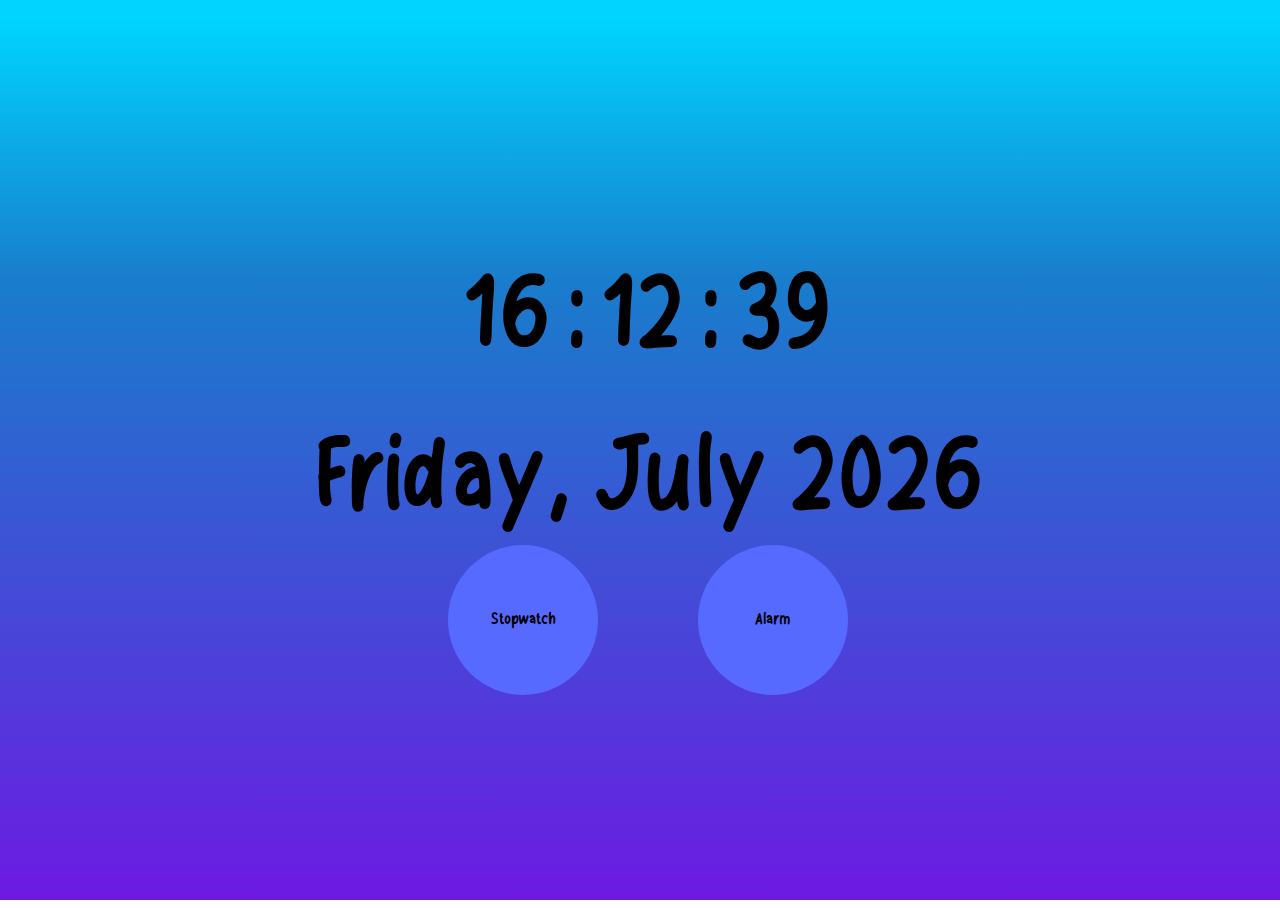
<file: jam digital/index.html>
<!DOCTYPE html>
<html>

<head>
  <meta charset="utf-8">
  <meta name="viewport" content="width=device-width">
  <title>Clock</title>
  <link href="style.css" rel="stylesheet" type="text/css" />
</head>

<body>
  <script src="script.js" defer></script>
  <div class="clock">
    <span id="hours">00</span>
    <span>:</span>
    <span id="minutes">00</span>
    <span>:</span>
    <span id="seconds">00</span>
  </div>
  <div class="Date">
    <span id="day">Day</span>
    <span>, </span>
    <span id="month">Month </span>
    <span id="year">Year</span>
  </div>
  <div class="option">
    <div class="opt stop" onclick="redirectPage('stopwatch.html')"><p>Stopwatch</p></div>
    <div class="opt timer" onclick="redirectPage('alarm.html')"><p>Alarm</p></div>
  </div>
</body>

</html>
</file>
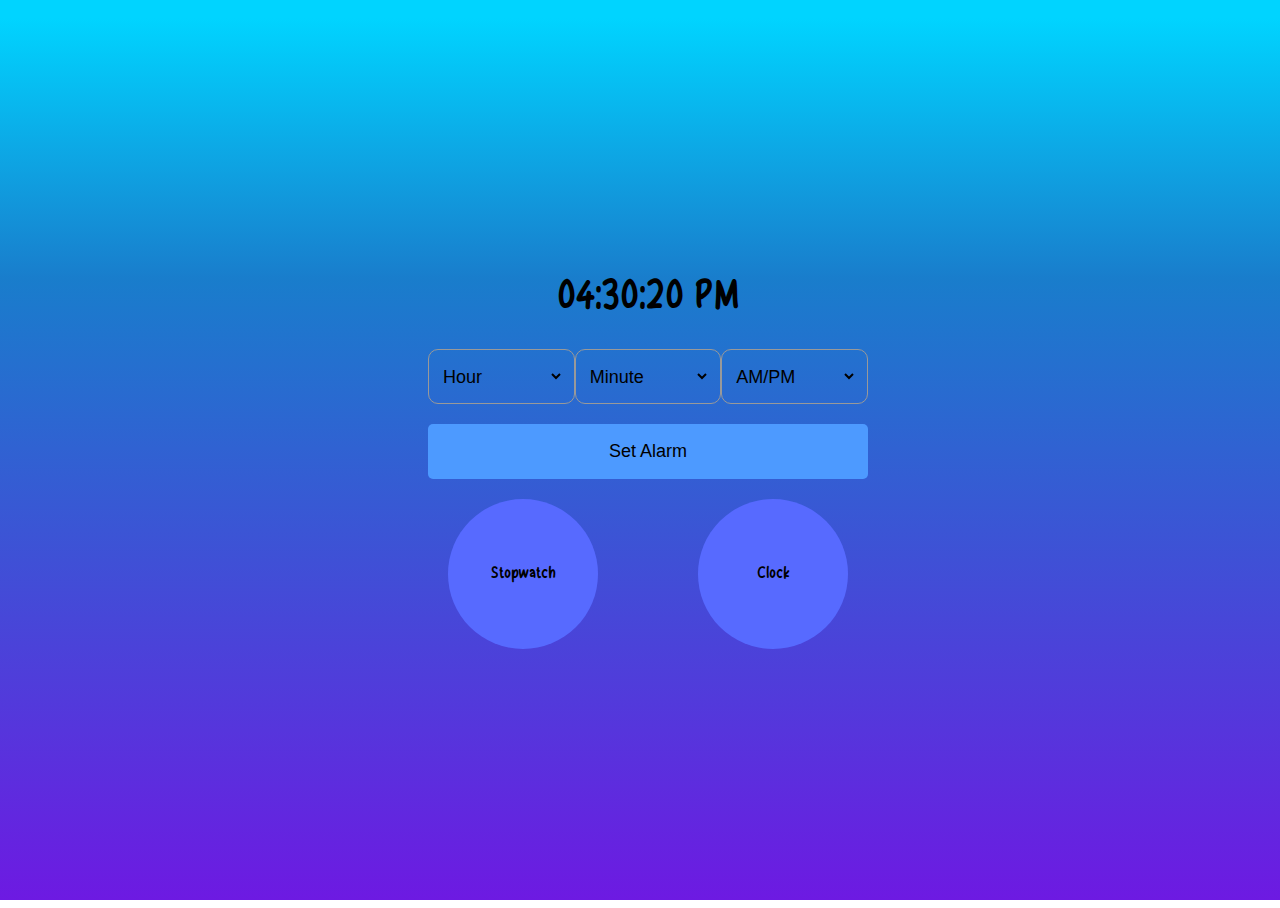
<file: jam digital/alarm.html>
<!DOCTYPE html>
<html lang="en">
<head>
  <meta charset="UTF-8">
  <meta http-equiv="X-UA-Compatible" content="IE=edge">
  <meta name="viewport" content="width=device-width, initial-scale=1.0">
  <title>Document</title>
  <link rel="stylesheet" href="alarm.css">
</head>
<body>
  <script src="alarm.js" defer></script>
  <div class="wrapper">
    <h1>04:30:20 PM</h1>
    <div class="content">
      <div class="column">
        <select>
          <option value="Hour" selected hidden>Hour</option>
        </select>
      </div>
      <div class="column">
        <select>
          <option value="Minute" selected hidden>Minute</option>
        </select>
      </div>
      <div class="column">
        <select>
          <option value="AM/PM" selected hidden>AM/PM</option>
        </select>
      </div>
    </div>
    <button>Set Alarm</button>
  </div>
  <div class="option">
    <div class="opt stop" onclick="redirectPage('stopwatch.html')"><p>Stopwatch</p></div>
    <div class="opt timer" onclick="redirectPage('index.html')"><p>Clock</p></div>
  </div>
</body>
</html>
</file>
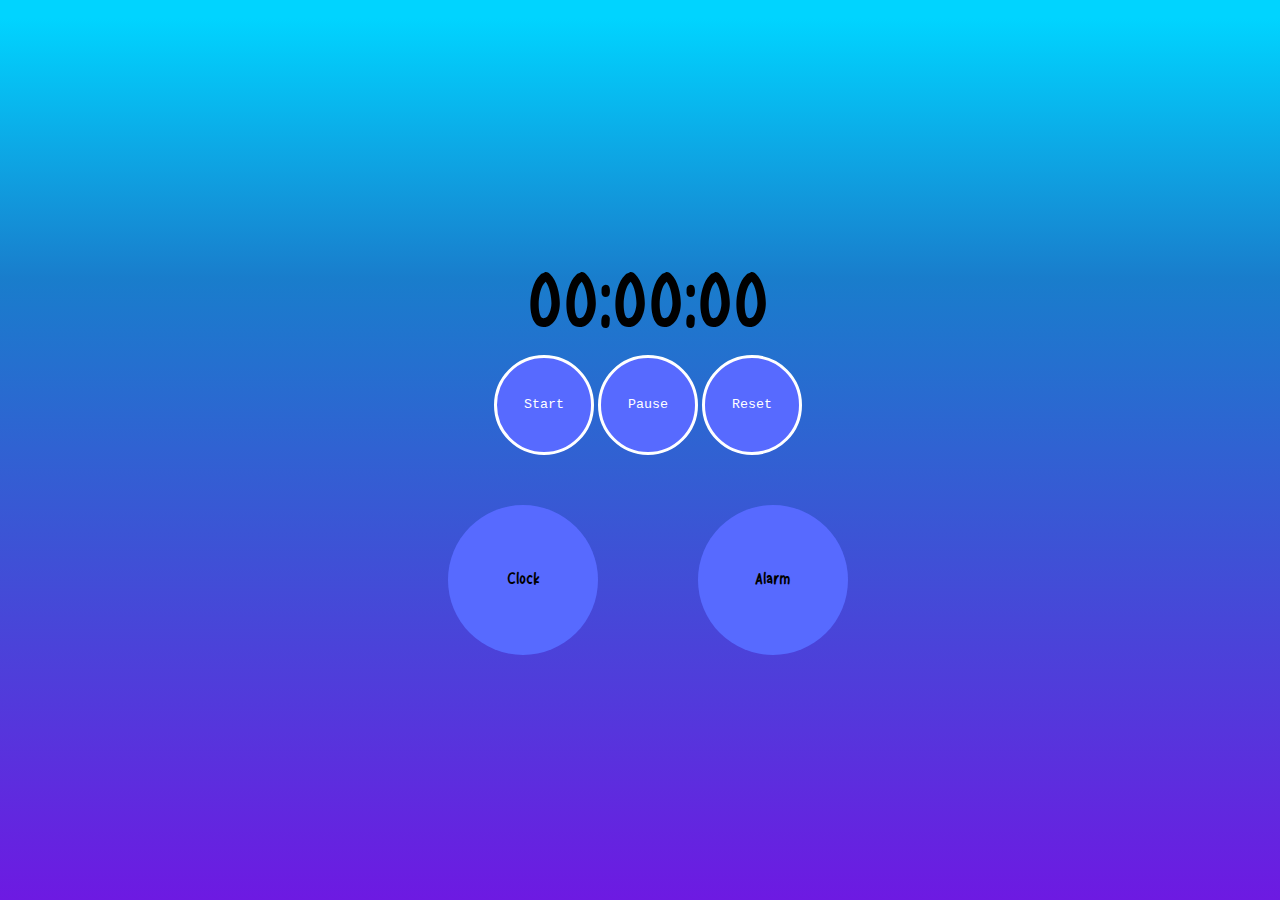
<file: jam digital/stopwatch.html>
<!DOCTYPE html>
<html lang="en">
<head>
    <meta charset="UTF-8">
    <meta http-equiv="X-UA-Compatible" content="IE=edge">
    <meta name="viewport" content="width=device-width, initial-scale=1.0">
    <title>Document</title>
    <link rel="stylesheet" href="stopwatch.css">
</head>
<body>
    <div id="timeContainer">
        <div id="timeDisplay">00:00:00</div>
        <button id="startBtn" class="timerBtn">Start</button>
        <button id="pauseBtn" class="timerBtn">Pause</button>
        <button id="resetBtn" class="timerBtn">Reset</button>
    </div>
  <div class="option">
    <div class="opt stop" onclick="redirectPage('index.html')"><p>Clock</p></div>
    <div class="opt timer" onclick="redirectPage('alarm.html')"><p>Alarm</p></div>
  </div>
    <script src="stopwatch.js"></script>
</body>
</html>
</file>
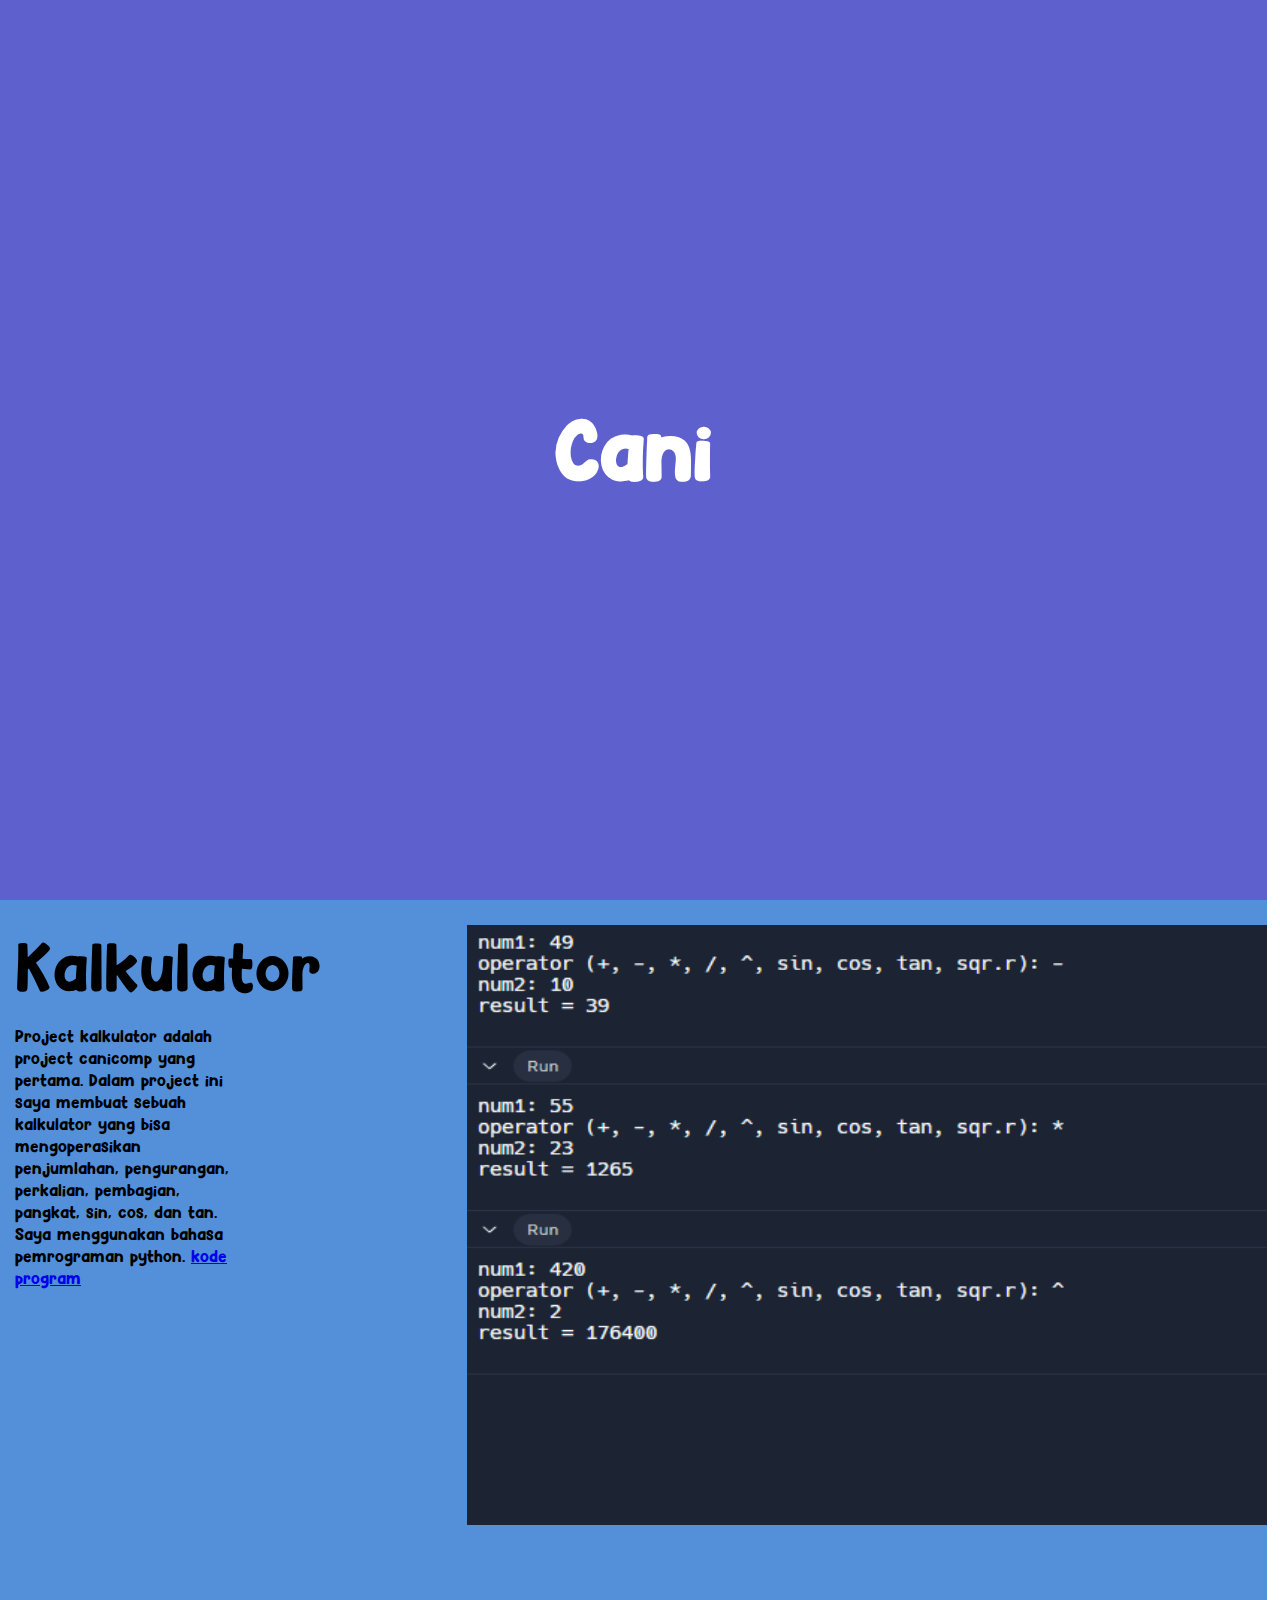
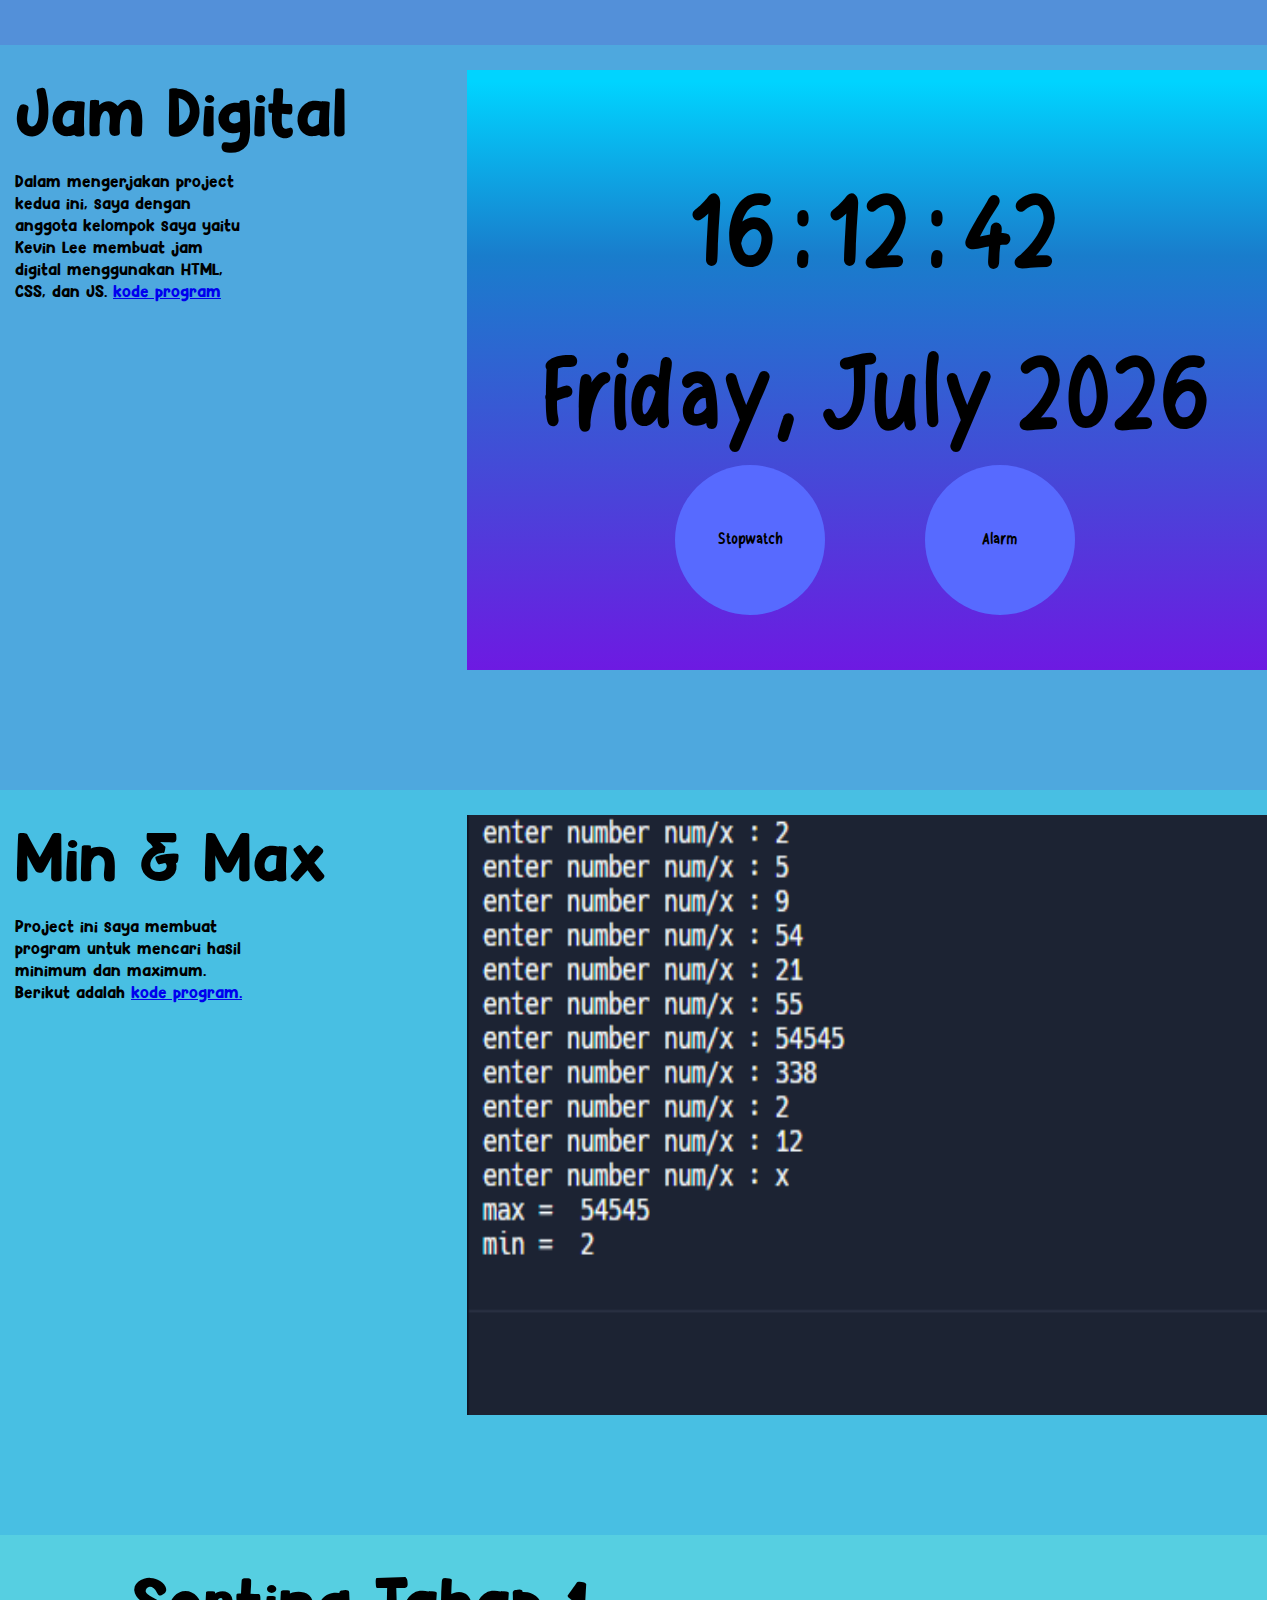
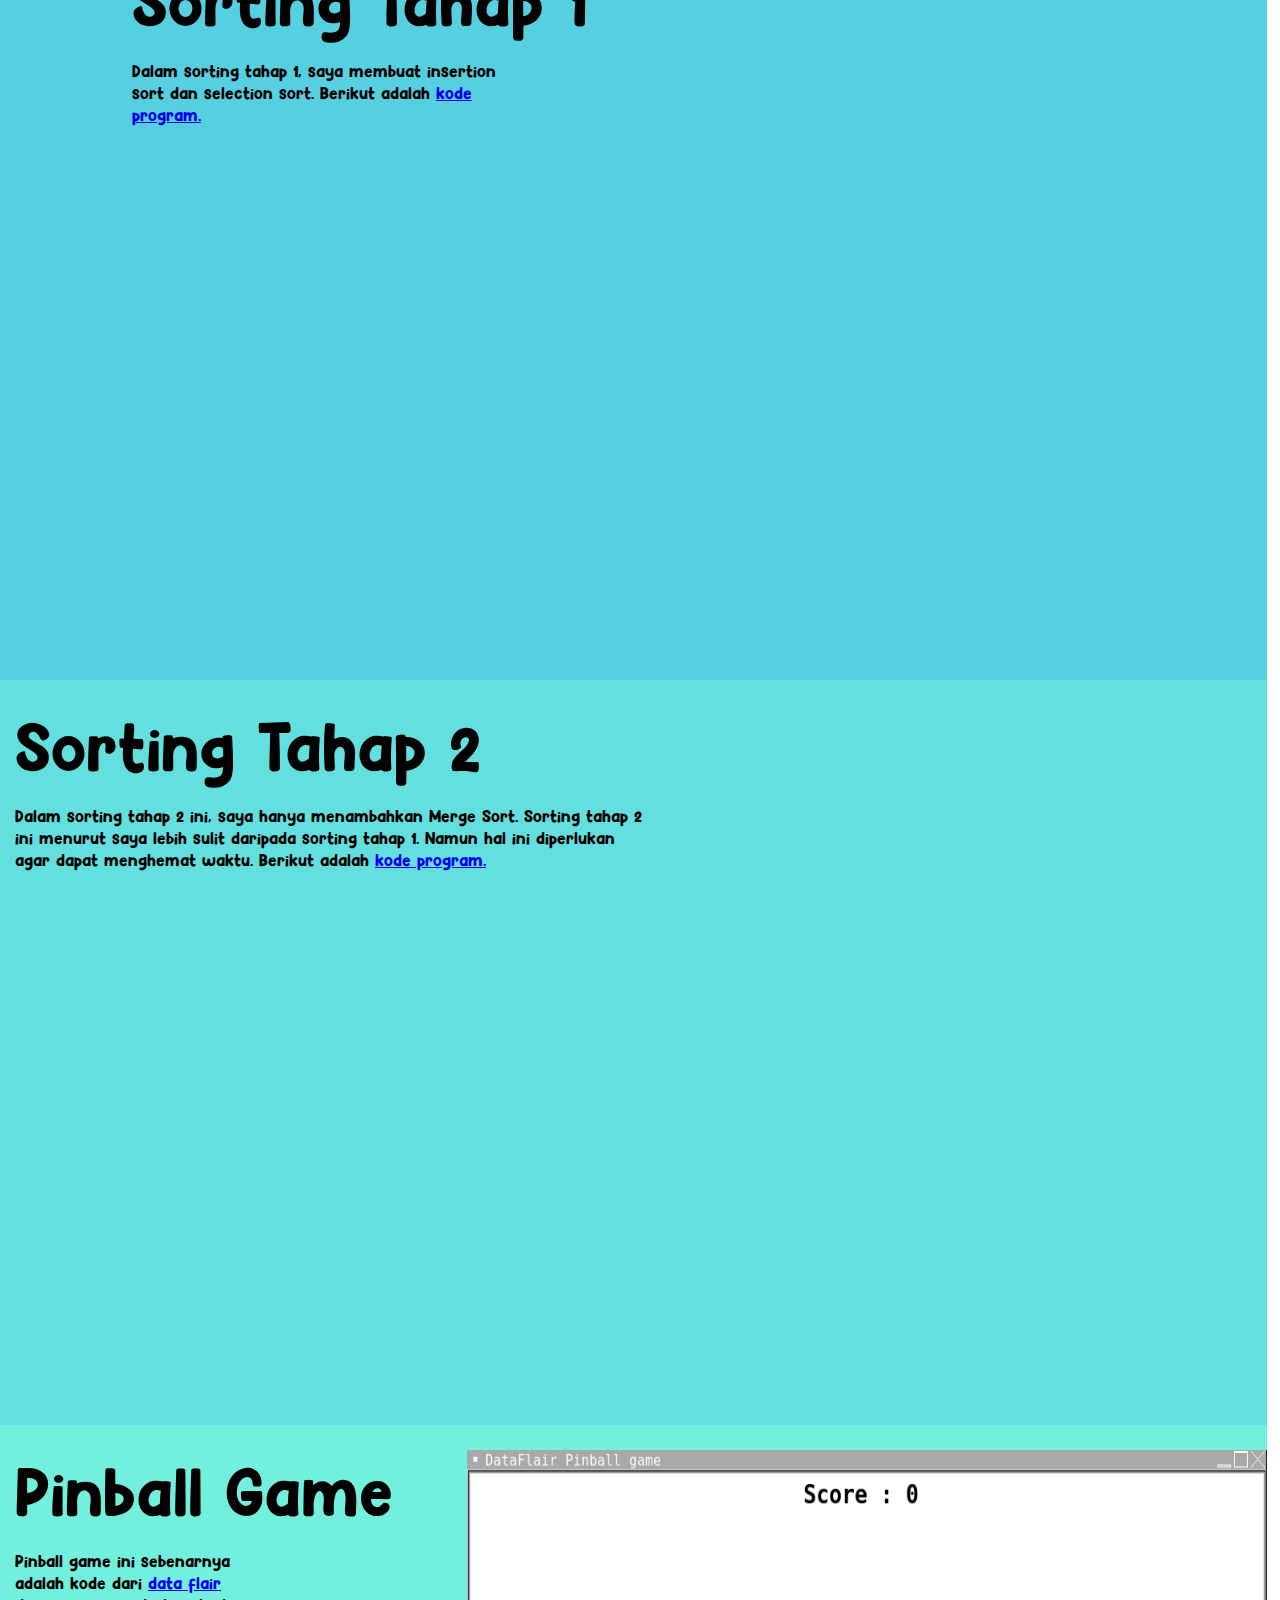
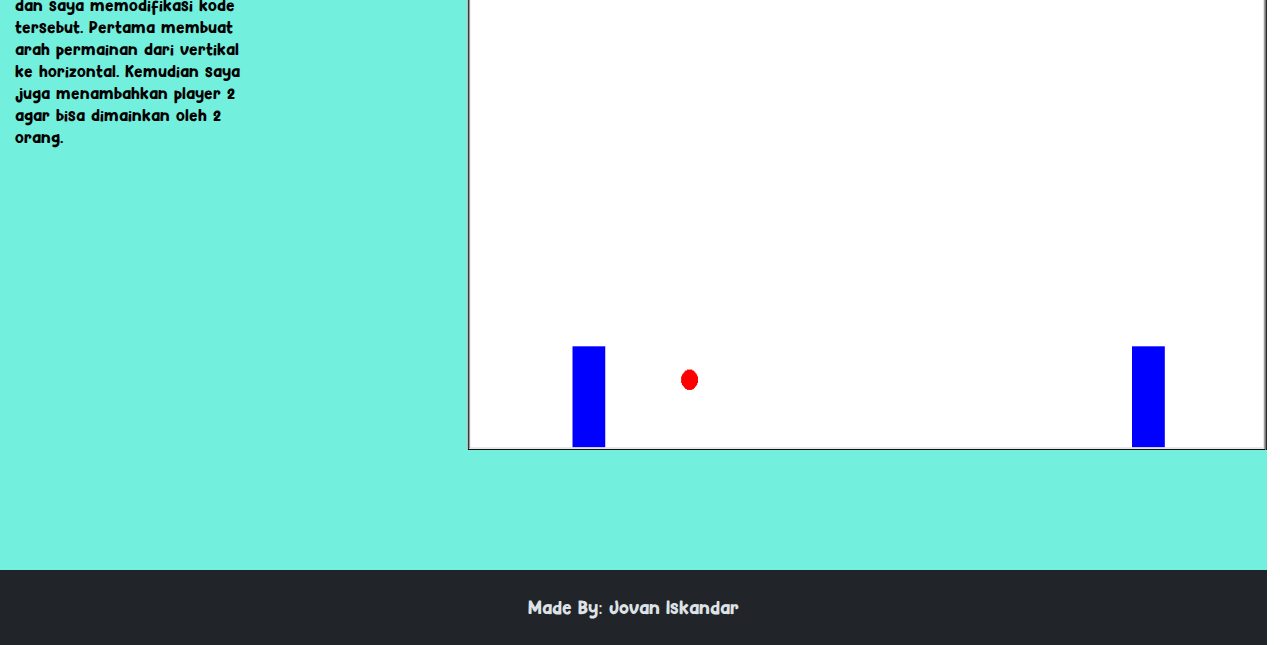
<file: projects website/kumpulan.html>
<!DOCTYPE html>
<html>

<head>
  <meta charset="utf-8">
  <meta name="viewport" content="width=device-width">
  <title>Learning Webpage</title>
  <link href="kumpulan.css" rel="stylesheet"/>
</head>

<body>
  <div class="title">
    <h1 id="title-ani-home"></h1>
  </div>
  <div class="container" style="background-color: #5390D9;">
    <div class="left">
      <div class="title-project">Kalkulator</div>
      <div class="desc-project">Project kalkulator adalah project canicomp yang pertama. Dalam project ini saya membuat sebuah kalkulator yang bisa mengoperasikan penjumlahan, pengurangan, perkalian, pembagian, pangkat, sin, cos, dan tan. Saya menggunakan bahasa pemrograman python. <a href="https://github.com/ChillingMan-579/canicomp/blob/main/kalkulator.py">kode program</a></div>
    </div>
    <div class="right">
      <img src="calc.png" alt="" style="width: 800px; height: 600px;">
    </div>
  </div>
  <div class="container" style="background-color: #4EA8DE;">
    <div class="left">
      <div class="title-project">Jam Digital</div>
      <div class="desc-project">Dalam mengerjakan project kedua ini, saya dengan anggota kelompok saya yaitu Kevin Lee membuat jam digital menggunakan HTML, CSS, dan JS. <a href="https://github.com/ChillingMan-579/canicomp/tree/main/jam%20digital">kode program</a></div>
    </div>
    <div class="right">
      <iframe src="jam digital/index.html" frameborder="0" width="800px" height="600px"></iframe>
    </div>
  </div>
  <div class="container" style="background-color: #48BFE3;">
    <div class="left">
      <div class="title-project">Min & Max</div>
      <div class="desc-project">Project ini saya membuat program untuk mencari hasil minimum dan maximum. Berikut adalah <a href="https://github.com/ChillingMan-579/canicomp/blob/main/minmax.py">kode program.</a></div>
    </div>
    <div class="right">
      <img src="minmax.png" alt="" style="width: 800px; height: 600px;">
    </div>
  </div>
  <div class="container" style="background-color: #56CFE1;">
    <div class="left">
      <div class="title-project">Sorting Tahap 1</div>
      <div class="desc-project">Dalam sorting tahap 1, saya membuat insertion sort dan selection sort. Berikut adalah <a href="https://github.com/ChillingMan-579/canicomp/blob/main/sorting.py">kode program.</a></div>
    </div>
    <div class="right">
    </div>
  </div><div class="container" style="background-color: #64DFDF;">
    <div class="left">
      <div class="title-project">Sorting Tahap 2</div>
      <div class="desc-project">Dalam sorting tahap 2 ini, saya hanya menambahkan Merge Sort. Sorting tahap 2 ini menurut saya lebih sulit daripada sorting tahap 1. Namun hal ini diperlukan agar dapat menghemat waktu. Berikut adalah <a href="https://github.com/ChillingMan-579/canicomp/blob/main/sorting.py">kode program.</a></div>
    </div>
    <div class="right">
    </div>
  </div><div class="container" style="background-color: #72EFDD;">
    <div class="left">
      <div class="title-project">Pinball Game</div>
      <div class="desc-project">Pinball game ini sebenarnya adalah kode dari <a href="https://data-flair.training/blogs/python-pinball-game-code/">data flair</a> dan saya memodifikasi kode tersebut. Pertama membuat arah permainan dari vertikal ke horizontal. Kemudian saya juga menambahkan player 2 agar bisa dimainkan oleh 2 orang.</div>
    </div>
    <div class="right">
      <img src="pinball.png" alt="" style="width: 800px; height: 600px;">
    </div>
  </div>
  <script src="script.js"></script>
  <script>
    startTypeWriter('title-ani-home', 'CaniComp Projects');
  </script>
<div class="footer">
  <div class="by">Made By: Jovan Iskandar</div>
</div>
</body>
</html>
</file>
<file: jam digital/style.css>
@font-face {
  font-family: cheeseBurger;
  src: url(Cheese\ Burger.otf);
}

html, body{
  width: 100vw;
  height: 100vh;
}

body{
  background: rgb(0,0,0);
  background: linear-gradient(0deg, rgba(0,0,0,1) 0%, rgba(109,26,226,1) 0%, rgba(25,125,204,1) 69%, rgba(0,212,255,1) 98%);
  background-repeat: no-repeat;
  background-size: cover;
  overflow: hidden;
  display: flex;
  flex-direction: column;
  align-items: center;
  justify-content: center;
  font-family: cheeseBurger, Arial;
}

.clock{
  height: 200px;
  width: 500px;
  display: flex;
  align-items: center;
  justify-content: center;
  gap: 18px;
}

span{
  font-size: 100px;
}

.option{
  width: 500px;
  display: flex;
  align-items: center;
  justify-content: space-around;
}

.opt{
  height: 150px;
  width: 150px;
  border-radius: 50%;
  background-color: #576aff;
  display: flex;
  align-items: center;
  justify-content: center;
  transition: box-shadow 0.2s;
}

.opt:hover{
  box-shadow: rgba(0, 0, 0, 0.35) 0px 5px 15px;
  cursor: pointer;
}

a{
  text-decoration: none;
  color: black;
}
</file>
<file: jam digital/alarm.css>
@font-face {
  font-family: cheeseBurger;
  src: url(Cheese\ Burger.otf);
}

html, body{
  width: 100vw;
  height: 100vh;
}

body{
  background: rgb(0,0,0);
  background: linear-gradient(0deg, rgba(0,0,0,1) 0%, rgba(109,26,226,1) 0%, rgba(25,125,204,1) 69%, rgba(0,212,255,1) 98%);
  background-repeat: no-repeat;
  background-size: cover;
  overflow: hidden;
  display: flex;
  flex-direction: column;
  align-items: center;
  justify-content: center;
  font-family: cheeseBurger, Arial;
}

.wrapper{
  display: flex;
  align-items: center;
  justify-content: center;
  flex-direction: column;
  width: 440px;
}

.wrapper h1{
  font-size: 40px;
  font-weight: 500;
}

.wrapper .content{
  width: 100%;
  display: flex;
  justify-content: space-around;
  align-items: center;
}

.wrapper .content.disable{
  opacity: 0.6;
  pointer-events: none;
}

.content .column{
  border-radius: 10px;
  width: calc(100%/3 - 5px);
  border: 1px solid #999;
  padding: 0 10px;
}

.column select{
  outline: none;
  border: none;
  height: 53px;
  background: transparent;
  width: 100%;
  font-size: 18px;
}

.wrapper button{
  width: 100%;
  margin-top: 20px;
  font-size: 18px;
  outline: none;
  border: none;
  padding: 17px 0;
  border-radius: 5px;
  background: #4d9aff;
}

.option{
  width: 500px;
  display: flex;
  align-items: center;
  justify-content: space-around;
}

.opt{
  height: 150px;
  width: 150px;
  border-radius: 50%;
  background-color: #576aff;
  display: flex;
  align-items: center;
  justify-content: center;
  transition: box-shadow 0.2s;
  margin: 20px;
}

.opt:hover{
  box-shadow: rgba(0, 0, 0, 0.35) 0px 5px 15px;
  cursor: pointer;
}

a{
  text-decoration: none;
  color: black;
}
footer{
  background-color: #3c40c6;
  padding: 3em 0 3em 0;
  box-sizing: border-box;
}
</file>
<file: jam digital/stopwatch.css>
@font-face {
  font-family: cheeseBurger;
  src: url(Cheese\ Burger.otf);
}

html, body{
  width: 100vw;
  height: 100vh;
}

body{
  background: rgb(0,0,0);
  background: linear-gradient(0deg, rgba(0,0,0,1) 0%, rgba(109,26,226,1) 0%, rgba(25,125,204,1) 69%, rgba(0,212,255,1) 98%);
  background-repeat: no-repeat;
  background-size: cover;
  overflow: hidden;
  display: flex;
  flex-direction: column;
  align-items: center;
  justify-content: center;
  font-family: cheeseBurger, Arial;
}

.clock{
  height: 200px;
  width: 500px;
  display: flex;
  align-items: center;
  justify-content: center;
  gap: 18px;
}

span{
  font-size: 100px;
}

.option{
  width: 500px;
  display: flex;
  align-items: center;
  justify-content: space-around;
}

.opt{
  height: 150px;
  width: 150px;
  border-radius: 50%;
  background-color: #576aff;
  display: flex;
  align-items: center;
  justify-content: center;
  transition: box-shadow 0.2s;
}

.opt:hover{
  box-shadow: rgba(0, 0, 0, 0.35) 0px 5px 15px;
  cursor: pointer;
}

a{
  text-decoration: none;
  color: black;
}

.timerBtn{
    width: 100px;
    height: 100px;
    border: 3px solid;
    border-radius: 50%;
    background-color: #576aff;
    color: white;
    cursor: pointer;
    font-family: consolas, monospace;
}
#timeDisplay{
    font-size: 75px;
    color: black;
    font-family: cheeseBurger;
}
#timeContainer{
    text-align: center;
    margin-bottom: 50px;
}
</file>
<file: projects website/kumpulan.css>
@font-face {
  font-family: heycomic;
  src: url("Hey\ Comic.ttf");
}

html, body{
  height: 100vh;
  width: 99vw;
  margin: 0;
}

body{
  display: flex;
  flex-direction: column;
  align-items: center;
  font-family: heycomic, Cambria, Cochin, Georgia, Times, 'Times New Roman', serif;
}

.title{
  width: 100%;
  min-height: 100vh;
  text-align: center;
  background-color: #5E60CE;
  display: flex;
  justify-content: center;
  align-items: center;
}

h1{
  font-size: 5rem;
  color: #ffffff;
}

.project{
  padding-left: 50px;
  padding-top: 25px;
  min-height: 80%;
  max-width: 100%;
  display: flex;
  flex-direction: column;
}

.container{
  padding-top: 25px;
  min-height: 80%;
  width: 100%;
  display: flex;
  flex-direction: row;
  justify-content: space-around;
}

.title-project{
  margin-left: 15px;
  font-size: 4rem;
}

.desc-project{
  margin-left: 15px;
  width: 50%;
  margin-top: 15px;
}

.footer{
  display: flex;
  justify-content: center;
  align-items: center;
  width: 100%;
  padding: 25px 0;
  background-color: #212529;
}

.by{
  font-size: 18px;
  color: #DEE2E6;
}
</file>
